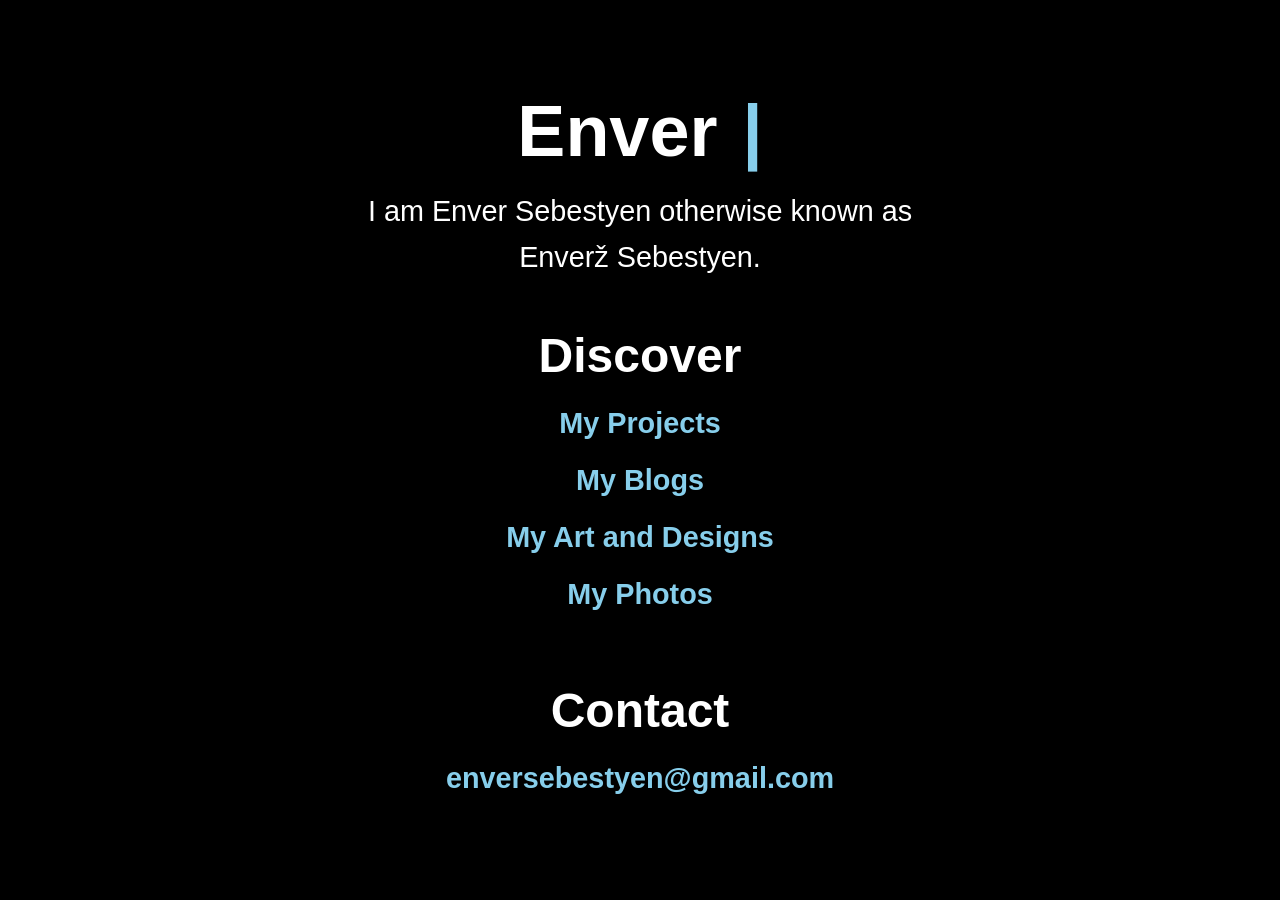
<file: index.html>
<!DOCTYPE html>
<html lang="en">
<head>
    <meta charset="UTF-8">
    <meta name="viewport" content="width=device-width, initial-scale=1.0, maximum-scale=1.0, user-scalable=no">
    <title>ES - Portfolio</title>
    <link rel="stylesheet" href="styles.css">
</head>
<body>
    <div class="d-desktop">
        <section class="d-bio-section">
            <h1 id="typewriter" class="typing-text"></h1>
            <p>I am Enver Sebestyen otherwise known as Enverž Sebestyen.</p>
        </section>
            
        <section class="d-discover">
            <h2>Discover</h2>
            <ul>
                <li><a href="projects.html">My Projects</a></li>
                <li><a href="blogs.html">My Blogs</a></li>
                <li><a href="art.html">My Art and Designs</a></li>
                <li><a href="photos.html">My Photos</a></li>
            </ul>
        </section>
            
        <section class="d-contact">
            <h2>Contact</h2>
            <a href="mailto:enversebestyen@gmail.com">enversebestyen@gmail.com</a>
        </section>
    </div> 

    <div class="mobile">
        <header class="mobile-header">
            <div class="logo">Enver Sebestyen</div>
        </header>
        
        <main class="mobile-main">
            <div class="content-card">
                <h2>Welcome</h2>
                <p>I am Enver Sebestyen otherwise known as Enverž Sebestyen.</p>
            </div>
            
            <div class="content-card">
                <h3>Featured Post</h3>
                <p>I am organizing my work into a comprehensive online portfolio.</p>
            </div>
        </main>
        
        <footer class="mobile-footer">
            <a href="index.html" class="footer-btn active"><span class="icon">🏠</span><span class="label">Home</span></a>
            <a href="connect.html" class="footer-btn"><span class="icon">🔗</span><span class="label">Connect</span></a>
            <a href="discover.html" class="footer-btn"><span class="icon">🔍</span><span class="label">Discover</span></a>
            <a href="me.html" class="footer-btn"><span class="icon">👤</span><span class="label">Me</span></a>
        </footer>
    </div>

    <script>
        const text = "Enver Sebestyen";
        const speed = 150;
        const delayBetween = 3000;
        let i = 0;
        let isDeleting = false;

        function typeWriter() {
            // Stop the script if on mobile to prevent errors
            if (window.innerWidth <= 768) return;
            
            const element = document.getElementById("typewriter");
            if (!element) return;
            
            if (!isDeleting && i <= text.length) {
                element.innerHTML = text.substring(0, i);
                i++;
                setTimeout(typeWriter, speed);
            } else if (isDeleting && i >= 0) {
                element.innerHTML = text.substring(0, i);
                i--;
                setTimeout(typeWriter, speed / 2);
            } else {
                isDeleting = !isDeleting;
                setTimeout(typeWriter, isDeleting ? delayBetween : 500);
            }
        }
        window.onload = typeWriter;
    </script>
</body>
</html>
</file>
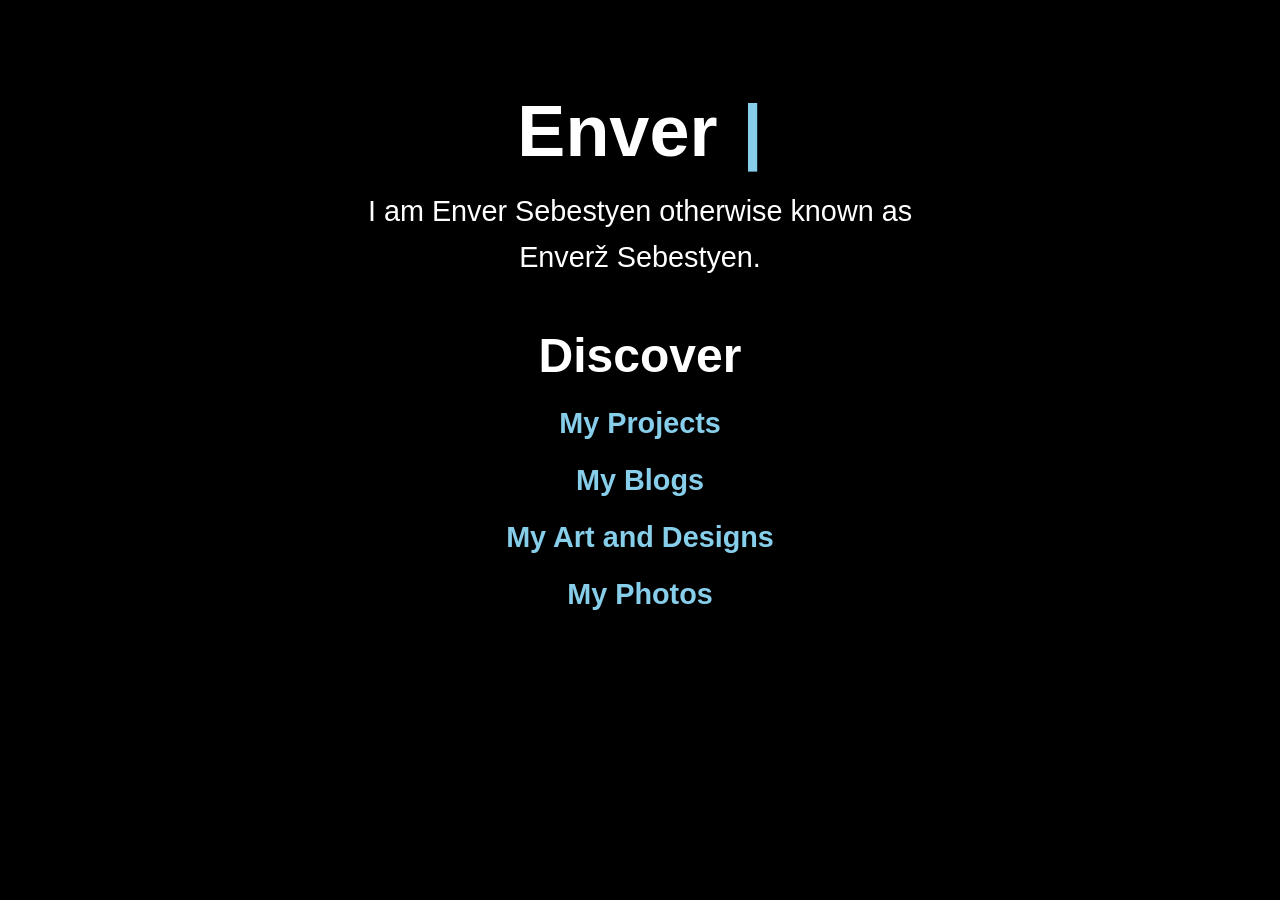
<file: connect.html>
<!DOCTYPE html>
<html lang="en">
<head>
    <meta charset="UTF-8">
    <meta name="viewport" content="width=device-width, initial-scale=1.0, maximum-scale=1.0, user-scalable=no">
    <title>Connect | ES</title>
    <link rel="stylesheet" href="styles.css">
</head>
<body>

    <div class="d-desktop">
        <section class="d-bio-section">
            <h1 id="typewriter" class="typing-text"></h1>
            <p>I am Enver Sebestyen otherwise known as Enverž Sebestyen.</p>
        </section>
        
        <section class="d-discover">
            <h2>Discover</h2>
            <ul>
                <li><a href="projects.html">My Projects</a></li>
                <li><a href="blogs.html">My Blogs</a></li>
                <li><a href="art.html">My Art and Designs</a></li>
                <li><a href="photos.html">My Photos</a></li>
            </ul>
        </section>
    </div> <div class="mobile">
        <header class="mobile-header">
            <div class="logo">Enver Sebestyen</div>
        </header>
        
        <main class="mobile-main">
            <div class="content-card">
                <h2>Get in Touch</h2>
                <p>Feel free to reach out to me through the channels below.</p>
            </div>
            
            <div class="content-card contact-item">
                <div class="contact-icon">📧</div>
                <div class="contact-info">
                    <h3>Email</h3>
                    <a href="mailto:enversebestyen@gmail.com">enversebestyen@gmail.com</a>
                </div>
            </div>
            
            <div class="content-card contact-item">
                <div class="contact-icon">📍</div>
                <div class="contact-info">
                    <h3>Location</h3>
                    <p>Santa Clarita, California</p>
                </div>
            </div>
        </main>
        
        <footer class="mobile-footer">
            <a href="index.html" class="footer-btn">
                <span class="icon">🏠</span>
                <span class="label">Home</span>
            </a>
            <a href="connect.html" class="footer-btn active">
                <span class="icon">🔗</span>
                <span class="label">Connect</span>
            </a>
            <a href="discover.html" class="footer-btn">
                <span class="icon">🔍</span>
                <span class="label">Discover</span>
            </a>
            <a href="me.html" class="footer-btn">
                <span class="icon">👤</span>
                <span class="label">Me</span>
            </a>
        </footer>
    </div>

<script>
    const text = "Enver Sebestyen";
    const speed = 150;
    const delayBetween = 3000;
    let i = 0;
    let isDeleting = false;

    function typeWriter() {
        if (window.innerWidth <= 768) return;

        const element = document.getElementById("typewriter");
        if (!element) return;
        
        if (!isDeleting && i <= text.length) {
            element.innerHTML = text.substring(0, i);
            i++;
            setTimeout(typeWriter, speed);
        } else if (isDeleting && i >= 0) {
            element.innerHTML = text.substring(0, i);
            i--;
            setTimeout(typeWriter, speed / 2);
        } else {
            isDeleting = !isDeleting;
            setTimeout(typeWriter, isDeleting ? delayBetween : 500);
        }
    }

    window.onload = typeWriter;
</script>

</body>
</html>
</file>
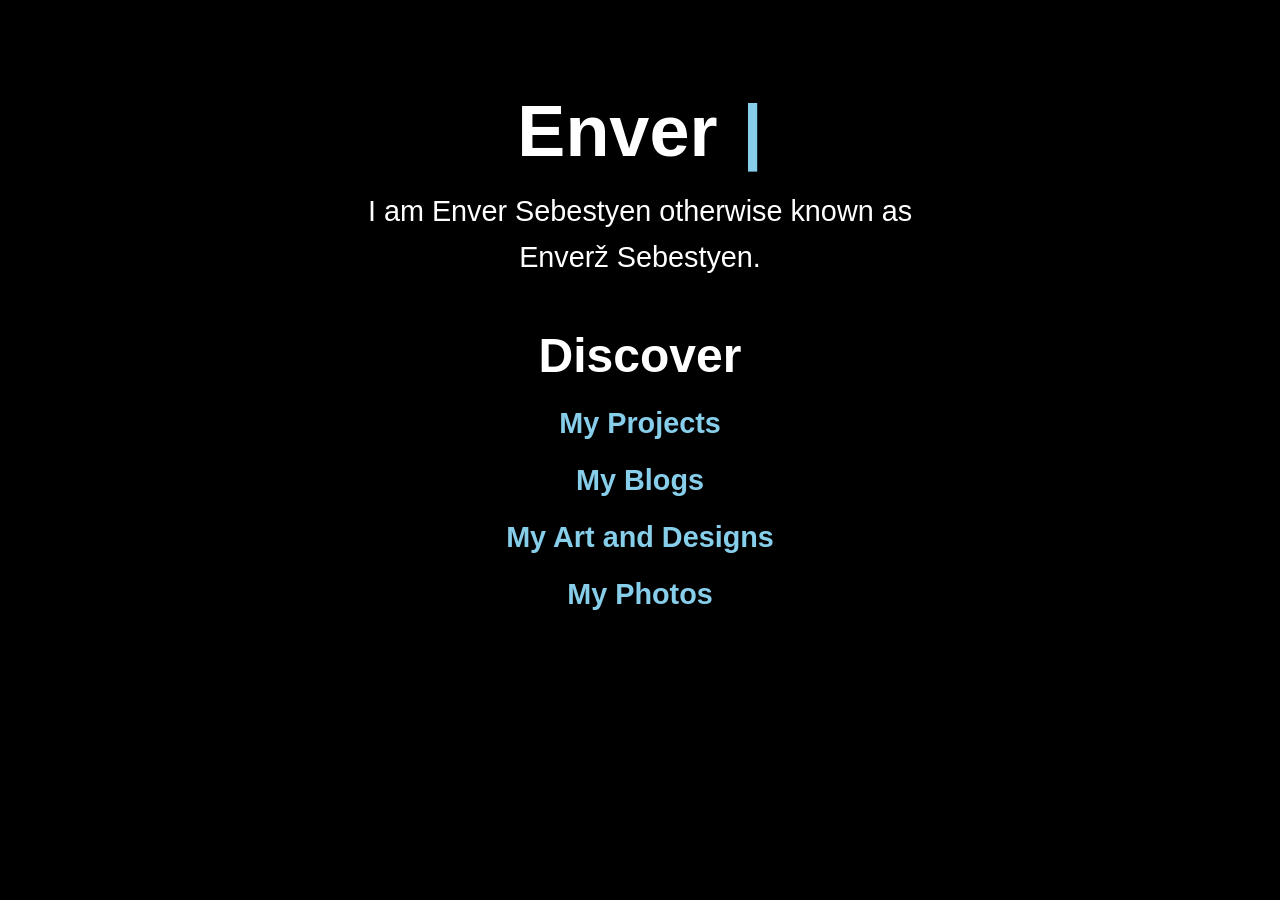
<file: discover.html>
<!DOCTYPE html>
<html lang="en">
<head>
    <meta charset="UTF-8">
    <meta name="viewport" content="width=device-width, initial-scale=1.0, maximum-scale=1.0, user-scalable=no">
    <title>Discover | ES</title>
    <link rel="stylesheet" href="styles.css">
</head>
<body>
    <div class="d-desktop">
        <section class="d-bio-section">
            <h1 id="typewriter" class="typing-text"></h1>
            <p>I am Enver Sebestyen otherwise known as Enverž Sebestyen.</p>
        </section>
        <section class="d-discover">
            <h2>Discover</h2>
            <ul>
                <li><a href="projects.html">My Projects</a></li>
                <li><a href="blogs.html">My Blogs</a></li>
                <li><a href="art.html">My Art and Designs</a></li>
                <li><a href="photos.html">My Photos</a></li>
            </ul>
        </section>
    </div> <div class="mobile">
        <header class="mobile-header">
            <div class="logo">Enver Sebestyen</div>
        </header>
        
        <main class="discover-grid-fixed">
            <div class="grid-item">
                <div class="folder-icon">📁</div>
                <p class="grid-label">Projects</p>
            </div>
            <div class="grid-item">
                <div class="folder-icon">💻</div>
                <p class="grid-label">Blogs</p>
            </div>
            <div class="grid-item">
                <div class="folder-icon">🎨</div>
                <p class="grid-label">Art & Designs</p>
            </div>
            <div class="grid-item">
                <div class="folder-icon">📸</div>
                <p class="grid-label">Photos</p>
            </div>
        </main>
        
        <footer class="mobile-footer">
            <a href="index.html" class="footer-btn"><span class="icon">🏠</span><span class="label">Home</span></a>
            <a href="connect.html" class="footer-btn"><span class="icon">🔗</span><span class="label">Connect</span></a>
            <a href="discover.html" class="footer-btn active"><span class="icon">🔍</span><span class="label">Discover</span></a>
            <a href="me.html" class="footer-btn"><span class="icon">👤</span><span class="label">Me</span></a>
        </footer>
    </div>

    <script>
        const text = "Enver Sebestyen";
        const speed = 150;
        const delayBetween = 3000;
        let i = 0;
        let isDeleting = false;

        function typeWriter() {
            // Script only runs if screen is wider than mobile
            if (window.innerWidth <= 768) return;

            const element = document.getElementById("typewriter");
            if (!element) return;
            
            if (!isDeleting && i <= text.length) {
                element.innerHTML = text.substring(0, i);
                i++;
                setTimeout(typeWriter, speed);
            } else if (isDeleting && i >= 0) {
                element.innerHTML = text.substring(0, i);
                i--;
                setTimeout(typeWriter, speed / 2);
            } else {
                isDeleting = !isDeleting;
                setTimeout(typeWriter, isDeleting ? delayBetween : 500);
            }
        }

        window.onload = typeWriter;
    </script>
</body>
</html>
</file>
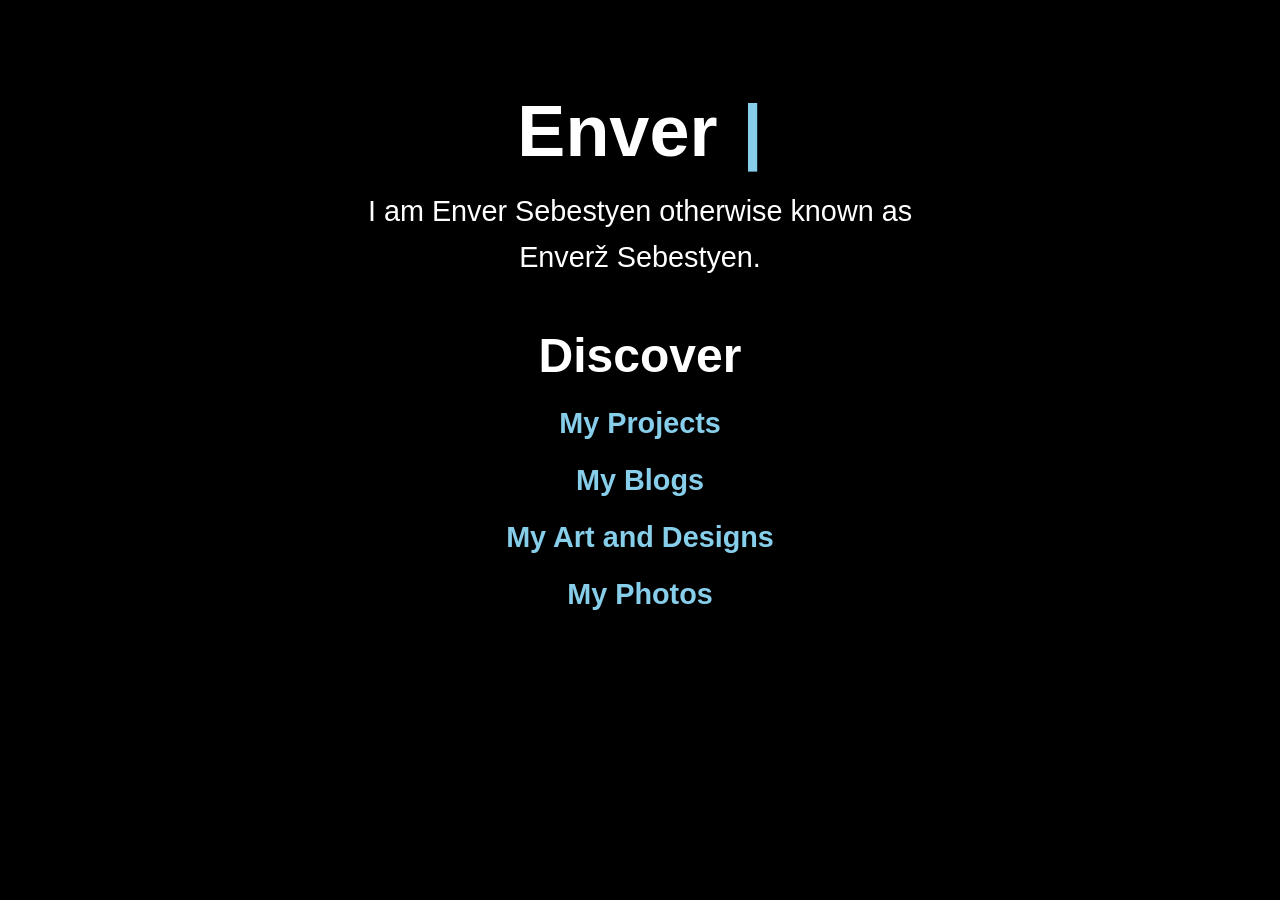
<file: me.html>
<!DOCTYPE html>
<html lang="en">
<head>
    <meta charset="UTF-8">
    <meta name="viewport" content="width=device-width, initial-scale=1.0, maximum-scale=1.0, user-scalable=no">
    <title>Me | ES</title>
    <link rel="stylesheet" href="styles.css">
</head>
<body>
    <div class="d-desktop">
        <section class="d-bio-section">
            <h1 id="typewriter" class="typing-text"></h1> <p>I am Enver Sebestyen otherwise known as Enverž Sebestyen.</p>
        </section>
        
        <section class="d-discover">
            <h2>Discover</h2>
            <ul>
                <li><a href="projects.html">My Projects</a></li>
                <li><a href="blogs.html">My Blogs</a></li>
                <li><a href="art.html">My Art and Designs</a></li>
                <li><a href="photos.html">My Photos</a></li>
            </ul>
        </section>
    </div> 

    <div class="mobile">
        <header class="mobile-header">
            <div class="logo">Enver Sebestyen</div>
        </header>
        
        <main class="mobile-main">
            <div class="profile-picture-container">
                <div class="profile-picture">
                    <img src="profileimg.png" alt="Profile">
                </div>
            </div>
            
            <div class="profile-bio">
                <h2>Enver Sebestyen</h2>
                <p>I'm a 27 years old lover of philosophy, science, art, and literature. Ready for the storm of wherever life will take my passion.</p>     
            </div>
            
            <div class="profile-banner">
                <img src="banner.gif" alt="Banner">
            </div>
        </main>
        
        <footer class="mobile-footer">
            <a href="index.html" class="footer-btn"><span class="icon">🏠</span><span class="label">Home</span></a>
            <a href="connect.html" class="footer-btn"><span class="icon">🔗</span><span class="label">Connect</span></a>
            <a href="discover.html" class="footer-btn"><span class="icon">🔍</span><span class="label">Discover</span></a>
            <a href="me.html" class="footer-btn active"><span class="icon">👤</span><span class="label">Me</span></a>
        </footer>
    </div>

<script>
    const text = "Enver Sebestyen";
    const speed = 150;
    const delayBetween = 3000;
    let i = 0;
    let isDeleting = false;

    function typeWriter() {
        if (window.innerWidth <= 768) return;
        const element = document.getElementById("typewriter");
        if (!element) return;
        
        if (!isDeleting && i <= text.length) {
            element.innerHTML = text.substring(0, i);
            i++;
            setTimeout(typeWriter, speed);
        } else if (isDeleting && i >= 0) {
            element.innerHTML = text.substring(0, i);
            i--;
            setTimeout(typeWriter, speed / 2);
        } else {
            isDeleting = !isDeleting;
            setTimeout(typeWriter, isDeleting ? delayBetween : 500);
        }
    }
    window.onload = typeWriter;
</script>
</body>
</html>
</file>
<file: styles.css>
* {
    box-sizing: border-box;
}

body, html {
    margin: 0;
    padding: 0;
    width: 100%;
    height: 100%;
    font-family: 'Arial', sans-serif;
    background: #15202b;
    color: #e1e8ed;
    overflow: hidden;
}

/* --- DESKTOP STYLES --- */
.d-desktop {
    display: flex !important;
    flex-direction: column;
    align-items: center;
    justify-content: flex-start;
    width: 100vw;
    height: 100vh;
    background-color: #000000;
    color: #ffffff;
    text-align: center;
    padding: 10vh 25vw 0 25vw;
    position: fixed;
    top: 0;
    left: 0;
    overflow: hidden;
}

.d-desktop > section {
    width: 100%;
    margin-bottom: 3rem;
}

.d-desktop h1 { font-size: 4.5rem; margin: 0 0 1rem 0; }
.d-desktop h2 { font-size: 3rem; margin: 0 0 1.5rem 0; }
.d-desktop p { font-size: 1.8rem; line-height: 1.6; margin: 0; }
.d-desktop ul { list-style: none; padding: 0; margin: 0; }
.d-desktop li { margin: 1.5rem 0; }
.d-desktop a { color: #87ceeb; text-decoration: none; font-size: 1.8rem; font-weight: bold; }
.d-desktop a:hover { text-decoration: underline; color: #b0e0e6; }

@media (min-width: 769px) {
    .typing-text::after {
        content: "|";
        animation: blink 0.7s infinite;
        margin-left: 5px;
        color: #87ceeb;
    }
    @keyframes blink { 0%, 100% { opacity: 1; } 50% { opacity: 0; } }
}

/* --- MOBILE LOGIC (The Fixed Version) --- */
.mobile {
    display: none !important;
}

@media (max-width: 768px) {
    /* Prevent body from scrolling/bouncing to keep the app-like feel */
    body, html {
        overflow: hidden !important;
        height: 100% !important;
        position: fixed; 
        width: 100%;
    }

    .d-desktop { display: none !important; }
    
    .mobile {
        display: flex !important;
        flex-direction: column !important;
        /* dvh is the modern standard for mobile browsers with auto-hiding address bars */
        height: 100dvh !important; 
        width: 100vw !important;
        background: #15202b;
        position: relative;
        top: 0;
        left: 0;
    }

    /* Header with fixed height */
    .mobile-header {
        height: 60px !important;
        flex-shrink: 0 !important;
        background: #0d1117;
        display: flex;
        align-items: center;
        justify-content: center;
        border-bottom: 1px solid #2d3748;
    }

    .logo {
        font-weight: bold;
        font-size: 1.2rem;
        color: white;
    }

    /* Content Area: Fills remaining space and scrolls internally */
    .mobile-main, .discover-grid-fixed {
        flex: 1 1 auto !important; 
        overflow-y: auto !important; 
        padding: 15px;
        width: 100%;
        box-sizing: border-box;
        -webkit-overflow-scrolling: touch; /* Smooth scrolling for iOS */
    }

    /* Discover Page Grid Logic */
    .discover-grid-fixed {
        display: grid !important;
        grid-template-columns: 1fr 1fr !important;
        grid-template-rows: 1fr 1fr !important; 
        gap: 12px;
        overflow: hidden !important; 
    }

    .discover-grid-fixed .grid-item {
        background: #1a2332;
        border: 1px solid #2d3748;
        border-radius: 12px;
        display: flex;
        flex-direction: column;
        align-items: center;
        justify-content: center;
        text-align: center;
        height: 100%; 
        width: 100%;
    }

    .discover-grid-fixed .folder-icon { font-size: 2.5rem; margin-bottom: 8px; }
    .discover-grid-fixed .grid-label { font-size: 1rem; color: #ffffff; font-weight: bold; margin: 0; }

    /* UI Components */
    .content-card, .profile-bio, .profile-banner {
        background: #1a2332;
        border: 1px solid #2d3748;
        border-radius: 12px;
        padding: 20px;
        margin-bottom: 15px;
    }

    .profile-picture-container { display: flex; justify-content: center; padding: 20px 0; }
    .profile-picture { width: 100px; height: 100px; border-radius: 50%; border: 3px solid #58a6ff; overflow: hidden; }
    .profile-picture img, .profile-banner img { width: 100%; height: 100%; object-fit: cover; }

    /* FOOTER FIX: Uses dvh context and safe-area insets */
    .mobile-footer {
        height: 75px !important;
        flex-shrink: 0 !important; 
        background: #0d1117;
        display: flex !important;
        flex-direction: row !important;
        justify-content: space-around !important;
        align-items: center !important;
        border-top: 1px solid #2d3748;
        width: 100% !important;
        z-index: 9999 !important;
        /* Ensures footer icons aren't covered by the home indicator on new iPhones */
        padding-bottom: env(safe-area-inset-bottom); 
    }

    .footer-btn {
        flex: 1;
        display: flex;
        flex-direction: column;
        align-items: center;
        justify-content: center;
        text-decoration: none;
        color: #5a6c7d;
        height: 100%;
    }

    .footer-btn.active { color: #58a6ff; }
    .footer-btn .icon { font-size: 1.5rem; }
    .footer-btn .label { font-size: 0.7rem; margin-top: 2px; }
}
</file>
